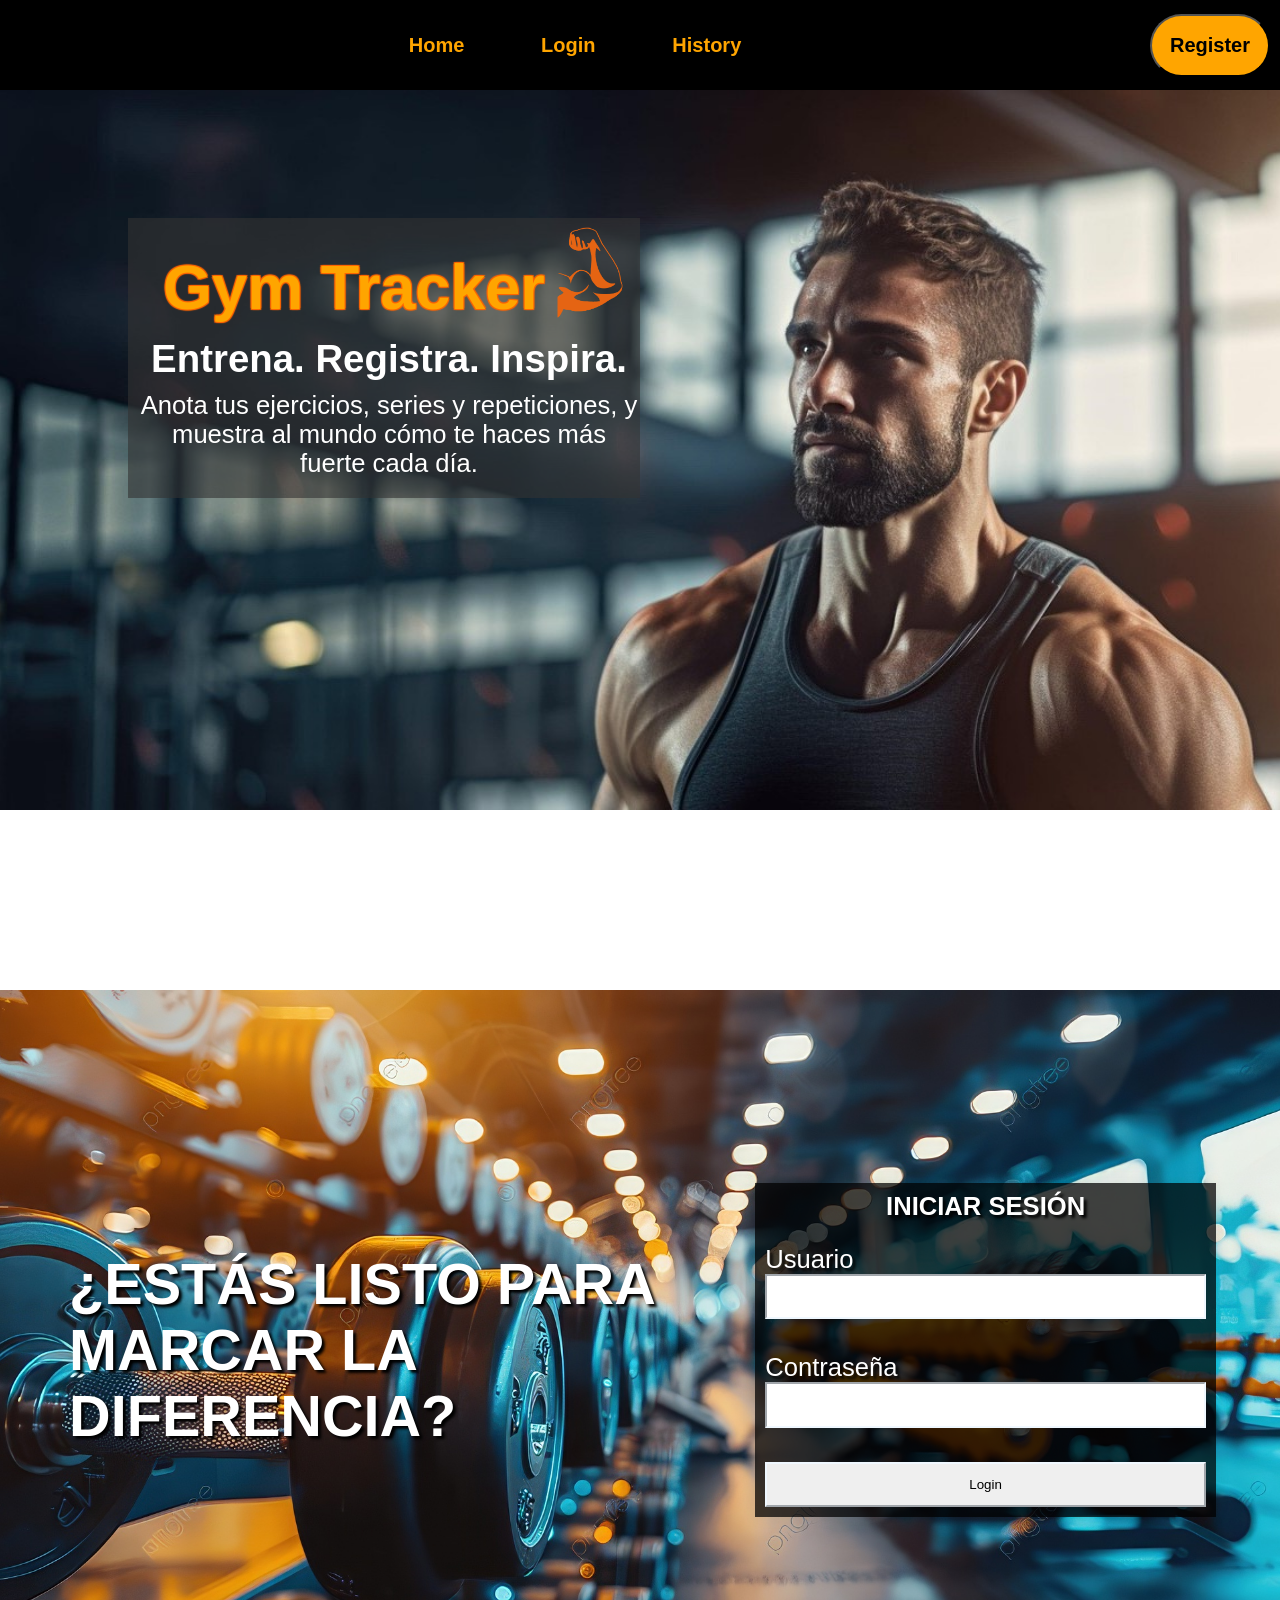
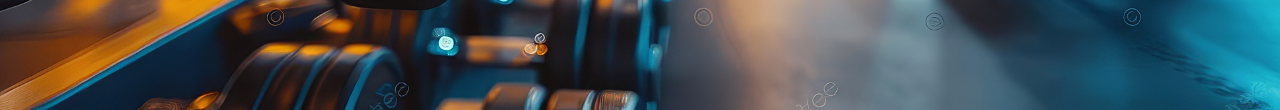
<file: index.html>
<!DOCTYPE html>
<html lang="en">
<head>
	<title>Gym Tracker</title>
    <meta charset="UTF-8">
    <meta name="viewport" content="width=device-width, initial-scale=1.0">
    <link rel="stylesheet" type="text/css" href="css/styles.css">
</head>
<body>
	<header>
		<nav>
			<button class="close-menu">X</button>
			<ul>
				<li>
					<a href="#Home">Home</a>
				</li>
				<li>
					<a href="#Login">Login</a>
				</li>
				<li>
					<a href="">History</a>
				</li>
			</ul>
			<button id="register-btn">Register</button>
		</nav>
	</header>
	<section class="frontpage" id="Home">
		<div>
			<div class="xd">
				<h1>Gym Tracker</h1>
				<img src="img/biceps.png" alt="" class="dumbbell_img">	
			</div>
			<h3>Entrena. Registra. Inspira.</h3> 
			<p>
				Anota tus ejercicios, series y repeticiones, y muestra al mundo cómo te haces más fuerte cada día.
			</p>
		</div>

	</section>
	<section class="flexbox" id="Login">
		<div class="loginText flexItem">
	         <h2>¿ESTÁS LISTO PARA MARCAR LA DIFERENCIA?</h2>
		</div>


        <div class="loginSection flexItem">
            <h3>
                INICIAR SESIÓN
            </h3>
            <form class="loginForm">
                <div class="formItem">
                    <label>
                        Usuario
                        <input type="text" name="Username" required>
                    </label>
                </div>
                <div class="formItem">
                    <label>
                        Contraseña
                        <input type="password" name="Password" required>
                    </label>
                </div>
                <div class="formItem">
                    <input type="submit" value="Login">
                </div>
            </form>
        </div>
    </section>
    
</body>
    <script src="js/script.js"></script>
</html>
</file>
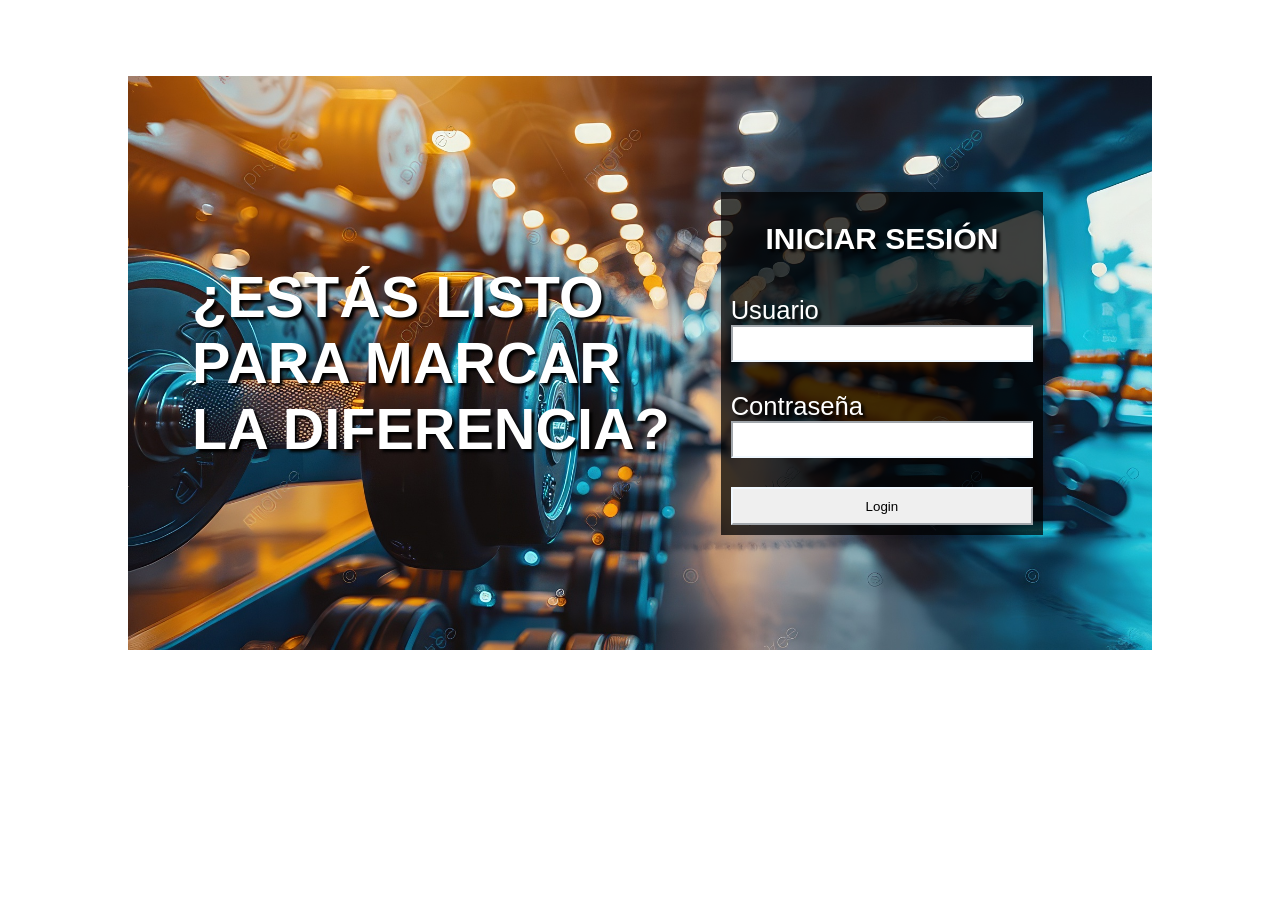
<file: pages/login.html>
<!DOCTYPE html>
<html lang="en">
<head>
    <meta charset="UTF-8">
    <meta name="viewport" content="width=device-width, initial-scale=1.0">
    <title>Login</title>
    <link rel="stylesheet" type="text/css" href="../css/stylesLogin.css">
</head>
<body>
    <div class="flexbox">
        <div class="loginText flexItem">
            <h2>¿ESTÁS LISTO PARA MARCAR LA DIFERENCIA?</h2>
        </div>
        <div class="loginSection flexItem">
            <h3>
                INICIAR SESIÓN
            </h3>
            <form class="loginForm">
                <div class="formItem">
                    <label>
                        Usuario
                        <input type="text" name="Username" required>
                    </label>
                </div>
                <div class="formItem">
                    <label>
                        Contraseña
                        <input type="password" name="Password" required>
                    </label>
                </div>
                <div class="formItem">
                    <input type="submit" value="Login">
                </div>
            </form>
        </div>
    </div>
</body>
</html>
</file>
<file: css/styles.css>
*, body{
	margin: 0;
	padding: 0;
	box-sizing: border-box;
	font-family: sans-serif;
}

.frontpage{
	/*background-image: url(../img/bodybuilder2_1.jpg);*/
	min-height: 80vh;
	/*background-size: cover;*/
	display: flex;
	/*background-attachment: fixed;*/
	/*background-position: 0% 20%;*/
	/*background-position: center;*/
	width: 100%;
	background: url(../img/bodybuilder2_1.jpg) no-repeat center/cover;
	margin-bottom: 20vh;
	margin-top: 10vh;
}

.frontpage > div{
	color: white;
	margin-left: 10%;
	margin-top: 10%;
	height: 50%;
	width: 40vw;
	background-color: #3339;
	display: flex;
	flex-direction: column;
	align-items: center;
	padding-top: 20px;
	padding-left: 10px;
	text-align: center;
}

.frontpage h1{
	font-size: 7vh;
	color: orange;
	text-shadow: 1px 1px 1px rgba(255, 101, 0, 1), -1px 1px 1px rgba(255, 101, 0, 1), 1px -1px 1px rgba(255, 101, 0, 1), -1px -1px 1px rgba(255, 101, 0, 1);
}

.frontpage p{
	font-size: 2vw;
	margin-bottom: 20px;
}

h3{
	font-weight: bold;
	font-size: 3vw;
	margin-bottom: 10px;
}

.debug{
	height: 200vh;
}

.dumbbell_img{
animation-name: loop_movement;
animation-duration: 1s;
animation-iteration-count: infinite;
animation-fill-mode: both;
animation-direction: alternate;
animation-timing-function: linear;
width: 50px;
margin-left: 20px;
margin-bottom: 30px;
}

.frontpage > div > div{
	display: flex;
	align-items: center;
}

@keyframes loop_movement{
	from {
		transform: scale(1) ;
	}
	to {
		transform: scale(1.3);
	}
}

.flexbox {
    background: url(../img/loginBackground.jpeg) no-repeat center/cover;
    display: flex;
    align-items: center;
    color:white;
    text-shadow: 3px 3px 3px black;
    width: 100%;
    min-height: 80vh;
    /*background-color: blue;*/
}

.flexItem {
    text-wrap: wrap;
}

.loginText {
    font-weight:bold;
    font-size: 3vw;
    flex: 60%;
    /*background-color: blueviolet;*/
}

.loginText h2{
	margin-left: 10%;
	width: 85%;
}

.loginSection {
	margin: 0 5%;
    background-color: #000B;
    box-shadow: 0px 0px 15px #0001;
    font-size: 2vw;
    flex: 40%;
}

.flexbox h3 {
	margin-top: 2%;
    text-align: center;
    font-size: 2vw;
}

.formItem {
    margin-top: 3%;
    padding: 10px;
    color: white;
}

input {
    box-sizing: border-box;
    width: 100%;
    border-color: aliceblue;
    padding: 3%
}

@media screen and (max-width: 900px){
	.frontpage{
		min-height: 40vh;
		background-position: right;
		padding: 0;
		margin: 0;
	}

	.flexbox{
		flex-direction: column;
		justify-content: center;
		align-items: center;
		min-height: 40vh;
		padding: 0;
		margin: 0;
	}

	.frontpage > div{
		height: 30vh;
		padding-top: 0;
		margin-top: 0;
		align-self: center;
	}
}

header{
	background-color: black;
	position: fixed;
	width: 100%;
	top: 0;
}

nav{
	height: 10vh;
}

nav ul{
	width: 60%;
	margin: auto;
	justify-content: center;
	gap: 10%;
	align-self: center;
}

nav ul, nav{
	display: flex;
	align-items: center;
}

nav li{
	display: flex;
}

nav a{
	text-decoration: none;
	color: orange;
	font-size: 20px;
	font-weight: bold;
}

#register-btn{
	width: 120px;
	margin-right: 10px;
	height: 70%;
	border-radius: 50px;
	background-color: orange;
	font-size: 20px;
	font-weight: bold;
}

.close-menu{
	display: none;
	background-color: black;
	color: orange;
	font-size: 40px;
	font-weight: bold;
	border-style: none;
	position: absolute;
}

@media screen and (max-width: 600px){
	nav ul{
		flex-direction: column;
		justify-content: space-around;
		height: 40vh;
		gap: 0;
		margin: 0;
	}

	nav{
		flex-direction: column;
		justify-content: center;
		height: 100vh;
	}

	#register-btn{
		margin-top: 10vh;
		height: 10vh;
		width: 50%;
		font-size: 30px;
	}

	nav a{
		font-size: 28px;
	}

	.close-menu{
		display: block;
		align-self: flex-end;
		top: 0;
	}
}

@media screen and (min-width: 600px){
	nav ul{
display: flex;
	}

	#register-btn{
		display: block;
	}
</file>
<file: css/stylesLogin.css>
body {
    padding: 5%;
    margin: 10%;
	background: url(../img/loginBackground.jpeg) no-repeat center/80%;
    font-family: sans-serif;
}

.flexbox {
    display: flex;
    flex-direction: row;
    box-sizing: border-box;
    align-items: center;
    color:white;
    text-shadow: 3px 3px 3px black;
    /*background-color: blue;*/
}

.flexItem {
    text-wrap: wrap;
}

.loginText {
    box-sizing: border-box;
    font-weight:bold;
    font-size: 3vw;
    flex: 60%;
    text-align: left;
    /*background-color: blueviolet;*/
}

.loginSection {
    background-color: #000B;
    box-shadow: 0px 0px 15px #0001;
    flex: 40%;
    font-size: 2vw;
    margin: 0 5% 0 5%;
}

h3 {
    text-align: center;
}

.formItem {
    margin-top: 3%;
    padding: 10px;
    color: white;
}

input {
    box-sizing: border-box;
    width: 100%;
    border-color: aliceblue;
    padding: 3%
}
</file>
